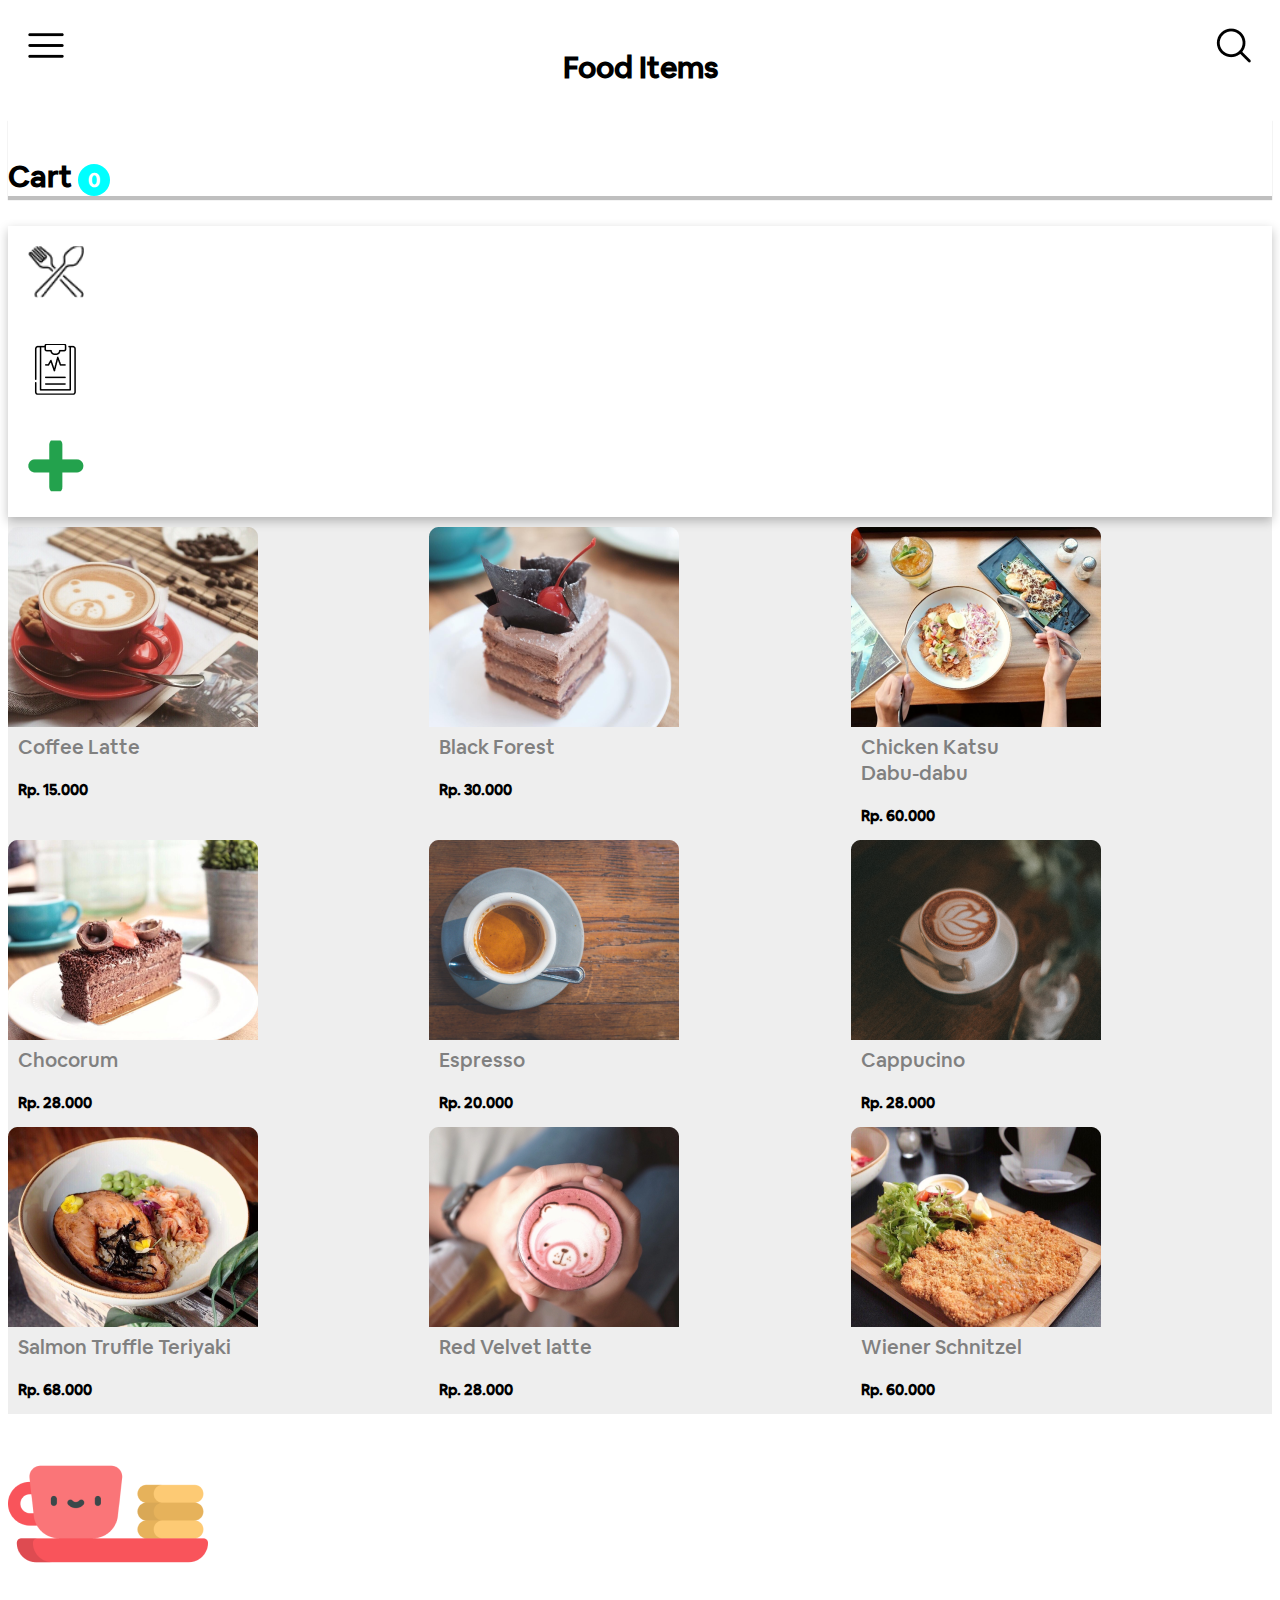
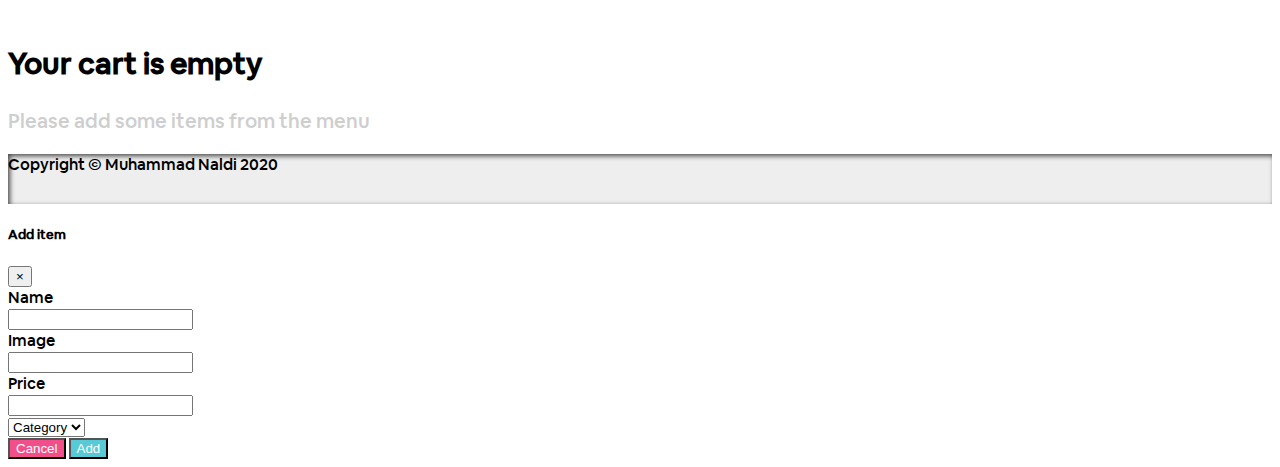
<file: index.html>
<!DOCTYPE html>
<html lang="en">
  <head>
    <!-- Required meta tags -->
    <meta charset="utf-8" />
    <meta
      name="viewport"
      content="width=device-width, initial-scale=1, shrink-to-fit=no"
    />

    <link rel="stylesheet" href="style.css" />

    <!-- fonts -->
    <link
      href="https://fonts.googleapis.com/css2?family=Pacifico&display=swap"
      rel="stylesheet"
    />
    <!-- Bootstrap CSS -->
    <link
      rel="stylesheet"
      href="https://stackpath.bootstrapcdn.com/bootstrap/4.1.3/css/bootstrap.min.css"
      integrity="sha384-MCw98/SFnGE8fJT3GXwEOngsV7Zt27NXFoaoApmYm81iuXoPkFOJwJ8ERdknLPMO"
      crossorigin="anonymous"
    />
    <title>Home</title>
  </head>
  <body>
    <!-- container -->
    <div class="container-fluid">
      <div class="row header text-center ">
        <div class="col-md-8 ">
          <div class="menu">  <a href="./index.html"><img src="./img/menu.png"  style="padding: 20px"  alt=""></a></div>
          <div><p>Food Items</p></div>
          <div class="search"><img src="img/magnifying-glass.png" alt="" /></div>
        </div>
        <div class="col-md-4">
          <p>Cart <span>0</span></p>
        </div>
      </div>
    </div>
   

    <!-- sidebar -->
    <div class="row sidebar text-center">
      <div class="col-md-1">
        <div class="fork"><a href="./home-select.html"><img src="img/fork.png" alt="" width="56px" height="52px"/></a></div>
        <div class="clipboard"><a href="./history.html"><img src="img/clipboard.png" alt="" /></a></div>
        <div  data-toggle="modal" data-target="#exampleModal2" class="add" ><img src="img/add.png" alt="" /></div>
      </div>
      <!-- menu item -->
      <div class="col-md-7 menu-item">
        <div>
          <img src="menu-img/bear.png" alt="" />
          <h3>Coffee Latte</h3>
          <p>Rp. 15.000</p>
        </div>
        <div>
          <img src="menu-img/blackforest.png" alt="" />
          <h3>Black Forest</h3>
          <p>Rp. 30.000</p>
        </div>
        <div>
          <img src="menu-img/chickenkatsu.png" alt="" />
          <h3>Chicken Katsu <br />Dabu-dabu</h3>
          <p>Rp. 60.000</p>
        </div>
        <div>
          <img src="menu-img/chocorum.png" alt="" />
          <h3>Chocorum</h3>
          <p>Rp. 28.000</p>
        </div>
        <div>
          <img src="menu-img/jeremy-ricketts-6ZnhM-xBpos-unsplash.png" alt="" />
          <h3>Espresso</h3>
          <p>Rp. 20.000</p>
        </div>
        <div>
          <img src="menu-img/firdaus-roslan-pN769u0KHNA-unsplash.png" alt="" />
          <h3>Cappucino</h3>
          <p>Rp. 28.000</p>
        </div>
        <div>
          <img src="menu-img/salmon.png" alt="" />
          <h3>Salmon Truffle Teriyaki</h3>
          <p>Rp. 68.000</p>
        </div>
        <div>
          <img src="menu-img/redvelvet.png" alt="" />
          <h3>Red Velvet latte</h3>
          <p>Rp. 28.000</p>
        </div>
        <div>
          <img src="menu-img/wiener.png" alt="" />
          <h3>Wiener Schnitzel</h3>
          <p>Rp. 60.000</p>
        </div>
      </div>
      <!-- Cart -->
      <div class="col-md-4 carts">
        <img src="img/food-and-restaurant.png" alt="" />
        <h2>Your cart is empty</h2>
        <p>Please add some items from the menu</p>
      </div>
    </div>

    <div class="row justify-content-center align-items-center" style="height: 50px; box-shadow: 2px 2px 5px rgba(0,0,0,0.7) inset; background-color: #eee;"> 
      <footer class="text center lead"> Copyright &copy; Muhammad Naldi 2020</footer>
    </div>



     <!-- Modal add -->
     <div class="modal fade" id="exampleModal2" tabindex="-1" role="dialog" aria-labelledby="exampleModalLabel" aria-hidden="true">
      <div class="modal-dialog" role="document">
        <div class="modal-content">
          <div class="modal-header">
            <h5 class="modal-title" id="exampleModalLabel">Add item</h5>
            <button type="button" class="close" data-dismiss="modal" aria-label="Close">
              <span aria-hidden="true">&times;</span>
            </button>
          </div>
          <div class="modal-body">
            <form>
              <div class="form-group row">
                <label for="staticEmail" class="col-md-sm-2 col-md-form-label mx-2">Name</label>
                <div class="col-md-sm-10">
                  <input type="text" class="form-control" id="" >
                </div>
              </div>
              <div class="form-group row">
                <label for="inputPassword" class="col-md-sm-2 col-md-form-label mx-2">Image</label>
                <div class="col-md-sm-10">
                  <input type="text" class="form-control" id="" placeholder="">
                </div>
              </div>
              <div class="form-group row">
                <label for="inputPassword" class="col-md-sm-2 col-md-form-label mx-2">Price</label>
                <div class="col-md-sm-10">
                  <input type="text" class="form-control" id="" placeholder="">
                </div>
              </div>
              <select class="form-control">
                <option>Category</option>
                <option>Makanan</option>
                <option>Minuman</option>
              </select>
            </form>
          </div>
          <div class="modal-footer">
            <button
            type="button"
            class="btn"
            style="background-color: #f24f8a; color: white;"
            data-dismiss="modal"
          >
            Cancel
          </button>
        
          <button
            type="button"
            class="btn"
            style="background-color: #57cad5; color: white;"
          >
            Add
          </button>
          </div>
        </div>
      </div>
    </div>

    <!-- Optional JavaScript -->
    <!-- jQuery first, then Popper.js, then Bootstrap JS -->
    <script
      src="https://code.jquery.com/jquery-3.3.1.slim.min.js"
      integrity="sha384-q8i/X+965DzO0rT7abK41JStQIAqVgRVzpbzo5smXKp4YfRvH+8abtTE1Pi6jizo"
      crossorigin="anonymous"
    ></script>
    <script
      src="https://cdnjs.cloudflare.com/ajax/libs/popper.js/1.14.3/umd/popper.min.js"
      integrity="sha384-ZMP7rVo3mIykV+2+9J3UJ46jBk0WLaUAdn689aCwoqbBJiSnjAK/l8WvCWPIPm49"
      crossorigin="anonymous"
    ></script>
    <script
      src="https://stackpath.bootstrapcdn.com/bootstrap/4.1.3/js/bootstrap.min.js"
      integrity="sha384-ChfqqxuZUCnJSK3+MXmPNIyE6ZbWh2IMqE241rYiqJxyMiZ6OW/JmZQ5stwEULTy"
      crossorigin="anonymous"
    ></script>
  </body>
</html>
</file>
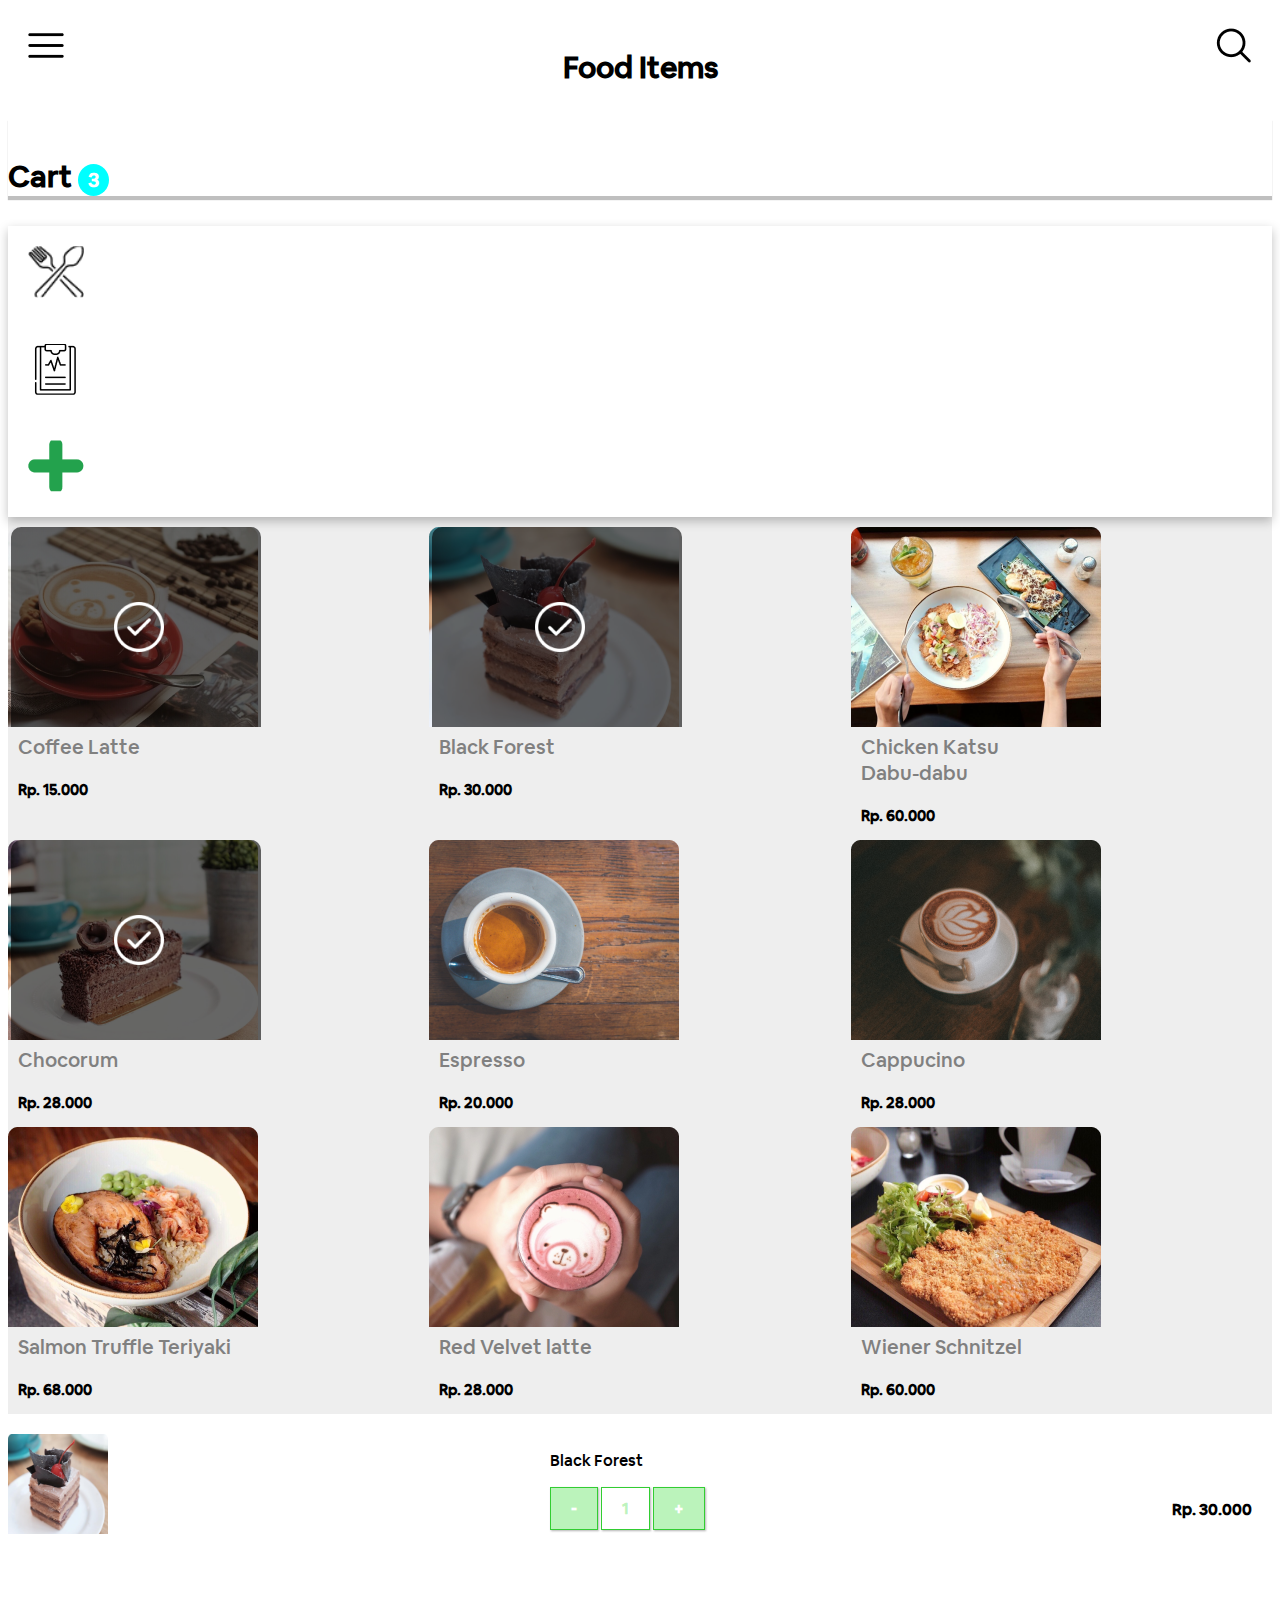
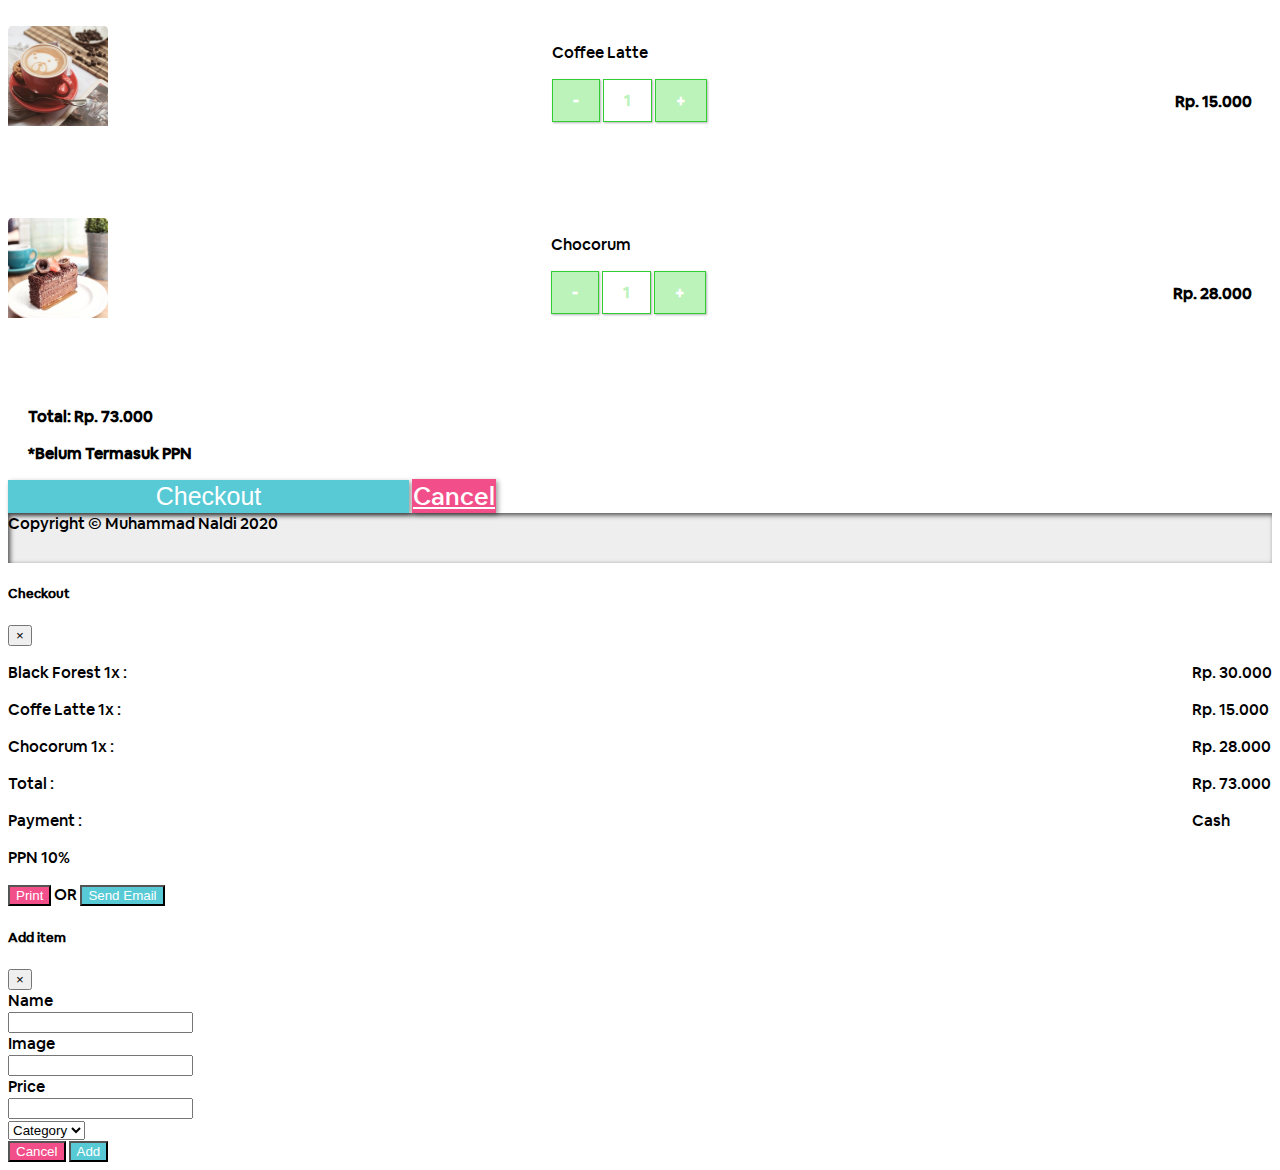
<file: home-select.html>
<!DOCTYPE html>
<html lang="en">
  <head>
    <!-- Required meta tags -->
    <meta charset="utf-8" />
    <meta
      name="viewport"
      content="width=device-width, initial-scale=1, shrink-to-fit=no"
    />

    <link rel="stylesheet" href="home.css" />

    <!-- fonts -->
    <link
      href="https://fonts.googleapis.com/css2?family=Pacifico&display=swap"
      rel="stylesheet"
    />
    <!-- Bootstrap CSS -->
    <link
      rel="stylesheet"
      href="https://stackpath.bootstrapcdn.com/bootstrap/4.1.3/css/bootstrap.min.css"
      integrity="sha384-MCw98/SFnGE8fJT3GXwEOngsV7Zt27NXFoaoApmYm81iuXoPkFOJwJ8ERdknLPMO"
      crossorigin="anonymous"
    />
    <title>Menu</title>
  </head>
  <body>
    <!-- container -->
    <div class="container-fluid">
      <div class="row header text-center">
        <div class="col-md-8">
          <div class="menu">  <a href="./index.html"><img src="./img/menu.png"  style="padding: 20px"  alt=""></a></div>
          <div><p>Food Items</p></div>
          <div class="search"><img src="img/magnifying-glass.png" alt="" /></div>
        </div>
        <div class="col-md-4">
          <p>Cart <span>3</span></p>
        </div>
      </div>
  
    </div>
    
    <!-- sidebar -->
    <div class="row sidebar text-center">
      <div class="col-md-1">
        <div class="fork"><a href="./home-select.html"><img src="img/fork.png" alt="" width="56px" height="52px"/></a></div>
        <div class="clipboard"><a href="./history.html"><img src="img/clipboard.png" alt="" /></a></div>
        <div data-toggle="modal" data-target="#exampleModal2" class="add" ><img src="img/add.png" alt="" /></div>
      </div>
      <!-- menu item -->
      <div class="col-md-7 menu-item">
        <div class="selected-items">
          <img src="menu-img/bear.png" alt="" />
          <div class="correct">
          <img src="img/check.png" alt="" class="check"> 
          </div>
          
          <h3>Coffee Latte</h3>
          <p>Rp. 15.000</p>
        </div>
        <div class="selected-items">
          <img src="menu-img/blackforest.png" alt="" />
          <div class="correct">
            <img src="img/check.png" alt="" class="check"> 
          </div>
          <h3>Black Forest</h3>
          <p>Rp. 30.000</p>
        </div> 
        <div>
          <img src="menu-img/chickenkatsu.png" alt="" />
          <h3>Chicken Katsu <br />Dabu-dabu</h3>
          <p>Rp. 60.000</p>
        </div>
        <div class="selected-items">
          <img src="menu-img/chocorum.png" alt="" />
          <div class="correct">
          <img src="img/check.png" alt="" class="check"> 
          </div>
          <h3>Chocorum</h3>
          <p>Rp. 28.000</p>
        </div>
        <div>
          <img src="menu-img/jeremy-ricketts-6ZnhM-xBpos-unsplash.png" alt="" />
          <h3>Espresso</h3>
          <p>Rp. 20.000</p>
        </div>
        <div>
          <img src="menu-img/firdaus-roslan-pN769u0KHNA-unsplash.png" alt="" />
          <h3>Cappucino</h3>
          <p>Rp. 28.000</p>
        </div>
        <div>
          <img src="menu-img/salmon.png" alt="" />
          <h3>Salmon Truffle Teriyaki</h3>
          <p>Rp. 68.000</p>
        </div>
        <div>
          <img src="menu-img/redvelvet.png" alt="" />
          <h3>Red Velvet latte</h3>
          <p>Rp. 28.000</p>
        </div>
        <div>
          <img src="menu-img/wiener.png" alt="" />
          <h3>Wiener Schnitzel</h3>
          <p>Rp. 60.000</p>
        </div>
      </div>

      <!-- Cart -->
      <div class="col-md-4 carts"> 
        <div class="cart-img">
          <div>
            <img src="menu-img/blackforest.png" alt="" / width="100px"
            height="100px">
          </div>
          <div class="selected-item">
            <p>Black Forest</p>
            <div>-</div>
            <div>1</div>
            <div>+</div>
          </div>
          <div class="price"><p>Rp. 30.000</p></div>
        </div>
        <div class="cart-img">
          <div>
            <img src="menu-img/bear.png" alt="" / width="100px" height="100px">
          </div>
          <div class="selected-item">
            <p>Coffee Latte</p>
            <div>-</div>
            <div>1</div>
            <div>+</div>
          </div>
          <div class="price"><p>Rp. 15.000</p></div>
        </div>
        <div class="cart-img">
          <div>
            <img src="menu-img/chocorum.png" alt="" / width="100px"
            height="100px">
          </div>
          <div class="selected-item">
            <p>Chocorum</p>
            <div>-</div>
            <div>1</div>
            <div>+</div>
          </div>
          <div class="price"><p>Rp. 28.000</p></div>
        </div>
        <div class="total">
          <p>Total: <span>Rp. 73.000</span></p>
          <p>*Belum Termasuk PPN</p>
          <button
            type="button"
            class="btn checkout"
            data-toggle="modal"
            data-target="#exampleModal"
          >
            Checkout
          </button>
          <a href="" class="btn cancel">Cancel</a>
        </div>
      </div>
    </div>

    <div class="row justify-content-center align-items-center" style="height: 50px; box-shadow: 2px 2px 5px rgba(0,0,0,0.7) inset; background-color: #eee;"> 
      <footer class="text center lead"> Copyright &copy; Muhammad Naldi 2020</footer>
    </div>

    <!-- Modal checkout -->
    <div
      class="modal fade"
      id="exampleModal"
      tabindex="-1"
      role="dialog"
      aria-labelledby="exampleModalLabel"
      aria-hidden="true"
    >
      <div class="modal-dialog" role="document">
        <div class="modal-content">
          <div class="modal-header">
            <h5 class="modal-title" id="exampleModalLabel">Checkout</h5>
            <button
              type="button"
              class="close"
              data-dismiss="modal"
              aria-label="Close"
            >
              <span aria-hidden="true">&times;</span>
            </button>
          </div>
          <div class="modal-body">
            <div class="left">
              <p>Black Forest 1x :
                <p>Coffe Latte 1x  :</p>
                <p>Chocorum 1x     :</p>
                <p>Total           :</p>
                <p>Payment         :</p>
                <p>PPN 10%</p>
            </div>
            <div class="right">
              <p> Rp. 30.000</p>
              <p>Rp. 15.000</p>
              <p>Rp. 28.000</p>
           
              <p>Rp. 73.000</p>
              <p>Cash</p>
            </div>
           
          </div>
          <div class="modal-footer">
            <button
              type="button"
              class="btn"
              style="background-color: #f24f8a; color: white;"
              data-dismiss="modal"
            >
              Print
            </button>
            OR
            <button
              type="button"
              class="btn"
              style="background-color: #57cad5; color: white;"
            >
              Send Email
            </button>
          </div>
        </div>
      </div>
    </div>

    <!-- Modal add -->
    <div class="modal fade" id="exampleModal2" tabindex="-1" role="dialog" aria-labelledby="exampleModalLabel" aria-hidden="true">
      <div class="modal-dialog" role="document">
        <div class="modal-content">
          <div class="modal-header">
            <h5 class="modal-title" id="exampleModalLabel">Add item</h5>
            <button type="button" class="close" data-dismiss="modal" aria-label="Close">
              <span aria-hidden="true">&times;</span>
            </button>
          </div>
          <div class="modal-body">
            <form>
              <div class="form-group row">
                <label for="staticEmail" class="col-md-sm-2 col-md-form-label mx-2">Name</label>
                <div class="col-md-sm-10">
                  <input type="text" class="form-control" id="" >
                </div>
              </div>
              <div class="form-group row">
                <label for="inputPassword" class="col-md-sm-2 col-md-form-label mx-2">Image</label>
                <div class="col-md-sm-10">
                  <input type="text" class="form-control" id="" placeholder="">
                </div>
              </div>
              <div class="form-group row">
                <label for="inputPassword" class="col-md-sm-2 col-md-form-label mx-2">Price</label>
                <div class="col-md-sm-10">
                  <input type="text" class="form-control" id="" placeholder="">
                </div>
              </div>
              <select class="form-control">
                <option>Category</option>
                <option>Makanan</option>
                <option>Minuman</option>
              </select>
            </form>
          </div>
          <div class="modal-footer">
            <button
            type="button"
            class="btn"
            style="background-color: #f24f8a; color: white;"
            data-dismiss="modal"
          >
            Cancel
          </button>
        
          <button
            type="button"
            class="btn"
            style="background-color: #57cad5; color: white;"
          >
            Add
          </button>
          </div>
        </div>
      </div>
    </div>

    <!-- Optional JavaScript -->
    <!-- jQuery first, then Popper.js, then Bootstrap JS -->
    <script
      src="https://code.jquery.com/jquery-3.3.1.slim.min.js"
      integrity="sha384-q8i/X+965DzO0rT7abK41JStQIAqVgRVzpbzo5smXKp4YfRvH+8abtTE1Pi6jizo"
      crossorigin="anonymous"
    ></script>
    <script
      src="https://cdnjs.cloudflare.com/ajax/libs/popper.js/1.14.3/umd/popper.min.js"
      integrity="sha384-ZMP7rVo3mIykV+2+9J3UJ46jBk0WLaUAdn689aCwoqbBJiSnjAK/l8WvCWPIPm49"
      crossorigin="anonymous"
    ></script>
    <script
      src="https://stackpath.bootstrapcdn.com/bootstrap/4.1.3/js/bootstrap.min.js"
      integrity="sha384-ChfqqxuZUCnJSK3+MXmPNIyE6ZbWh2IMqE241rYiqJxyMiZ6OW/JmZQ5stwEULTy"
      crossorigin="anonymous"
    ></script>
  </body>
</html>
</file>
<file: style.css>
@font-face {
  font-family: "Airbnb Cereal App Book";
  font-style: normal;
  font-weight: normal;
  src: url("./AirbnbCerealMedium.woff") format("woff");
}

body {
  font-family: "Airbnb Cereal App Book";
}

/* HEADER */
.header .col-md-4 {
  font-size: 30px;
  padding-top: 10px;
  font-weight: bold;
  box-shadow: 0px 4px 1px rgba(0, 0, 0, 0.25);
}

.header .col-md-4 span {
  background-color: aqua;
  color: white;
  padding: 3px 10px;
  font-size: 20px;
  border-radius: 50%;
}

.header .col-md-8 {
  display: flex;
  justify-content: space-between;
}

.header .col-md-8 div p {
  font-size: 30px;
  padding-top: 10px;
  font-weight: bold;
}

.search {
  padding: 20px;
}
/* END HEADER */

/* SIDEBAR */
.sidebar .col-md-1 {
  box-shadow: 0px 4px 10px rgba(0, 0, 0, 0.25);
  position: relative;
  z-index: 20;
}

.sidebar .col-md-1 div {
  padding: 20px;
  cursor: pointer;
}
/* END SIDEBAR */

/* MENU ITEM */
.menu-item {
  background-color: #eee;
  display: grid;
  /* gap: 20px; */
  grid-template-columns: 1fr 1fr 1fr;
  padding-top: 10px;
}

.menu-item div:nth-child(odd) {
  animation: anim 2s;
}
.menu-item div:nth-child(even) {
  animation: anim 4s;
}

.menu-item div img {
  transition: 0.3s;
}

.menu-item div img:hover {
  transform: scale(0.9);
  box-shadow: 4px 4px 15px rgba(0, 0, 0, 0.7);
}

.menu-item h3 {
  font-size: 20px;
  text-align: left;
  font-weight: 300;
  margin-left: 10px;
  /* font-family: "Pacifico", cursive; */
  margin-top: 2px;
  color: grey;
}

.menu-item p {
  font-size: 15px;
  text-align: left;
  font-weight: bold;
  margin-left: 10px;
}
/* END MENU ITEM */

/* CART */
.carts img {
  animation: anim2 3s infinite;
}

div.carts h2 {
  font-size: 30px;
}

div.carts p {
  font-size: 20px;
  color: #cecece;
}
/* END CART */


/* RESPONSIVE BREAKPOINTS */
@media (min-width: 576px) and (max-width: 1200px) { 

   /* SIDEBAR */
   .sidebar .col-md-1 {
    display: flex;
    justify-content: space-between;
  }

  /* HEADER */
  .header .col-md-4 {
    display: none;
  }

  /* MENU ITEM */
  .menu-item {
    grid-template-columns: 1fr 1fr;
    gap: 10px;
  
  }
  .menu-item h3 {
    font-size: 20px;
    text-align: center;
    margin-left: 0px;
    /* font-family: "Pacifico", cursive; */
    margin-top: 2px;
    color: grey;
  }

  .menu-item p {
    font-size: 15px;
    text-align: center;
    margin-left: 0px;
  }

  }

@media (max-width: 575px) { 
  /* SIDEBAR */
  .sidebar .col-md-1 {
    display: flex;
    justify-content: space-between;
  }

  /* HEADER */
  .header .col-md-4 {
    display: none;
  }

  /* MENU ITEM */
  .menu-item {
    grid-template-columns: 1fr;
  }

  .menu-item h3 {
    font-size: 20px;
    text-align: center;
    margin-left: 0px;
    /* font-family: "Pacifico", cursive; */
    margin-top: 2px;
    color: grey;
  }

  .menu-item p {
    font-size: 15px;
    text-align: center;
    margin-left: 0px;
  }
}


/* ANIMATION */
@keyframes anim {
  0% {
    opacity: 0;
    transform: scale(0.5);
  }

  100% {
    opacity: 1;
    trasform: scale(1);
  }
}

@keyframes anim2 {
  0% {
    transform: scale(1);
  }

  50% {
    transform: scale(.7);
  }

  100% {
    transform: scale(1);
  }
}
</file>
<file: home.css>
@font-face {
  font-family: "Airbnb Cereal App Book";
  font-style: normal;
  font-weight: normal;
  src: url('./AirbnbCerealMedium.woff') format("woff");
}

body {
  font-family: "Airbnb Cereal App Book";
}


/* HEADER */
.header .col-md-4 {
  font-size: 30px;
  padding-top: 10px;
  font-weight: bold;
  box-shadow: 0px 4px 1px rgba(0, 0, 0, 0.25);
}

.header .col-md-4 span {
  background-color: aqua;
  color: white;
  padding: 3px 10px;
  font-size: 20px;
  border-radius: 50%;
}

.header .col-md-8 {
  display: flex;
  justify-content: space-between;
}

.header .col-md-8 div p {
  font-size: 30px;
  padding-top: 10px;
  font-weight: bold;
}

.search {
  padding: 20px;
}
/* END HEADER */

/* SIDEBAR */
.sidebar .col-md-1{
  box-shadow: 0px 4px 10px rgba(0, 0, 0, 0.25);
  position: relative;
  z-index: 20;
}

.sidebar .col-md-1 div {
  cursor: pointer;
  padding: 20px;
}
/* END SIDEBAR */

/* MENU ITEM */
.menu-item {
  background-color: #eee;
  display: grid;
  grid-template-columns: 1fr 1fr 1fr;
  padding-top: 10px;
}

.menu-item .selected-items {
  position: relative;
}

.menu-item div:nth-child(odd) {
  animation: anim 3s;
}

.menu-item div:nth-child(even) {
  animation: anim 6s;
}

.menu-item div img {
  transition: .3s;
}

.menu-item div img:hover{
  transform: scale(0.9);
  box-shadow: 4px 4px 15px rgba(0, 0, 0, 0.7);
}

.menu-item h3 {
  font-size: 20px;
  text-align: left;
  margin-left: 10px;
  font-weight: 300;
  margin-top: 2px;
  color: grey;
}

.menu-item p {
  font-size: 15px;
  text-align: left;
  font-weight: bold;
  margin-left: 10px;
}

/* CEKLIS */
.correct {
  width: 250px;
  height: 200px;
  border-radius: 10px 10px 0 0;
  background-color: rgba(0, 0, 0, 0.6);
  position: absolute;
  top:0;
  left: 3px;
}

.check {
  position: absolute;
  top: 75px;
  left: 103px;
}

/* END MENU ITEM */

/* CART */
div.carts h2 {
  font-size: 30px;
}

.carts .cart-img {
  padding: 20px 0;
  display: flex;
  justify-content: space-between;
}

.carts .cart-img .selected-item {
  margin-left: -25px;
}

.carts .cart-img .selected-item div {
  transition: 0.3s;
}

.carts .cart-img .selected-item div:hover {
  transform: translateY(-3px);
}

.carts .cart-img .selected-item p {
  text-align: left;
}

.carts .cart-img .selected-item div:nth-child(odd) {
  display: inline-block;
  border: 1px solid limegreen;
  padding: 10px 20px;
  font-weight: bold;
  color: rgb(84, 224, 84, 0.4);
  box-shadow: 1px 1px 2px rgba(0, 0, 0, 0.3);
}

.carts .cart-img .selected-item div:nth-child(even) {
  display: inline-block;
  border: 1px solid limegreen;
  padding: 10px 20px;
  color: white;
  font-weight: bold;
  background-color: rgb(84, 224, 84, 0.4);
  box-shadow: 1px 1px 2px rgba(0, 0, 0, 0.3);
}

.carts .cart-img .price {
  padding-right: 20px;
  line-height: 120px;
  font-weight: bold;
}
/* END CART */

/* TOTAL */
.total p {
  text-align: left;
  text-indent: 20px;
  font-weight: bold;
}

.total .checkout {
  border: 1px solid #57cad5;
  background-color: #57cad5;
  color: #fff;
  font-size: 25px;
  width: 401px;
  box-shadow: 2px 2px 5px rgba(0, 0, 0, 0.4);
}

.total .cancel {
  margin-top: 20px;
  border: 1px solid #f24f8a;
  background-color: #f24f8a;
  width: 401px;
  color: #fff;
  font-size: 25px;
  box-shadow: 2px 2px 5px rgba(0, 0, 0, 0.4);
}
/* END TOTAL */

/* RESPONSIVE BREAKPOINTS */
/* HP KECIL */
@media (max-width: 575.98px) { 
  .sidebar .col-md-1 {
    display: flex;
    justify-content: space-between;
  }
  
  .menu-item {
    grid-template-columns: 1fr;
  }

  .menu-item h3 {
    font-size: 20px;
    text-align: center;
    margin-left: 0px;
    margin-top: 2px;
    color: grey;
  }
  
  .menu-item p {
    font-size: 15px;
    text-align: center;
    margin-left: 0px;
  }

  .carts .cart-img div img {
    margin-left: 20px;
  }

  .correct {
    position: absolute;
  }

  .selected-items {
    width: 250px;
    margin: auto;
  }
  
  .carts .cart-img .selected-item {
    margin-left: 20px;
    box-sizing: border-box;
  }
 }

/* HP SEDANG / */
@media  (min-width: 576px) and (max-width: 767px)   {
      /* SIDEBAR */
      .sidebar .col-md-1 {
        display: flex;
        justify-content: space-between;
      }
    
      /* HEADER */
      .header .col-md-4 {
        display: none;
      }
    
      /* MENU ITEM */
      .menu-item {
        grid-template-columns: 1fr 1fr;
        gap: 10px;
      
      }
      .menu-item h3 {
        font-size: 20px;
        text-align: center;
        margin-left: 0px;
        /* font-family: "Pacifico", cursive; */
        margin-top: 2px;
        color: grey;
      }
    
      .menu-item p {
        font-size: 15px;
        text-align: center;
        margin-left: 0px;
      }

      .correct {
        position: absolute;
      }
    
      .selected-items {
        width: 250px;
        margin: auto;
        margin-top: -0px;
      }
      
      .carts .cart-img .selected-item {
        margin-left: 20px;
        box-sizing: border-box;
      }

      .carts .cart-img img {
        margin-left: 30px;
        box-sizing: border-box;
      }
 }




 /* MODAL */

 .modal-body {
   display: flex;
   justify-content: space-between;
 }
</file>
